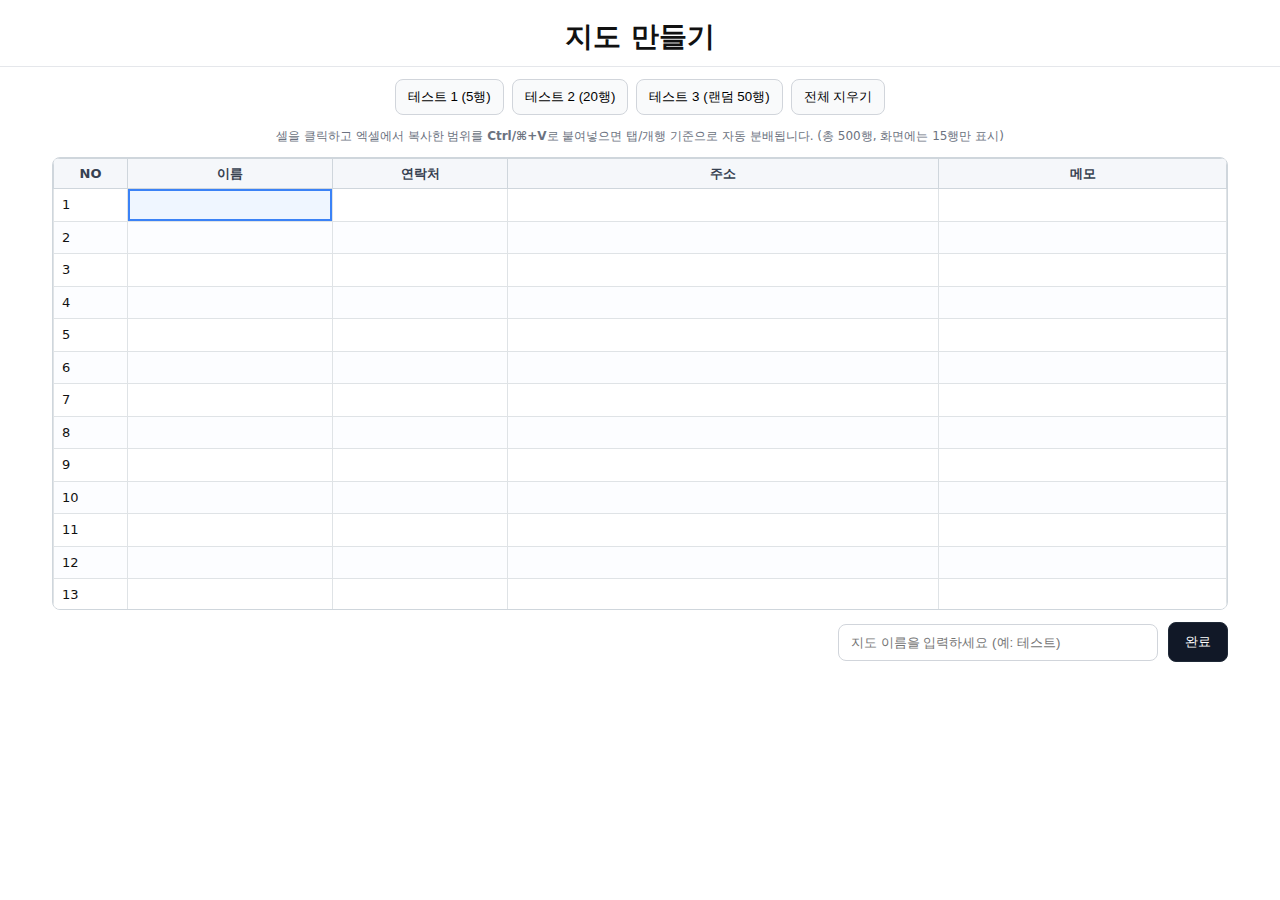
<file: index_fixed.html>
<!doctype html>
<html lang="ko">
<head>
<meta charset="utf-8" />
<meta name="viewport" content="width=device-width,initial-scale=1" />
<title>지도 마킹 - 입력</title>
<link rel="stylesheet" href="assets/css/style.css">
</head>
<body>
  <header><h1>지도 만들기 <small style="font-size:12px;color:#6b7280;"></small></h1></header>

  <div class="container">
    <div class="toolbar">
      <button id="test1">테스트 1 (5행)</button>
      <button id="test2">테스트 2 (20행)</button>
      <button id="test3">테스트 3 (랜덤 50행)</button>
      <button id="clearAll">전체 지우기</button>
    </div>
    <div class="hint">셀을 클릭하고 엑셀에서 복사한 범위를 <b>Ctrl/⌘+V</b>로 붙여넣으면 탭/개행 기준으로 자동 분배됩니다. (총 500행, 화면에는 15행만 표시)</div>

    <div class="grid-wrap">
      <div class="grid-view">
        <table id="grid" class="grid" aria-label="입력 그리드">
          <colgroup>
            <col class="no"><col class="name"><col class="tel"><col class="addr"><col class="memo">
          </colgroup>
          <thead>
            <tr><th>NO</th><th>이름</th><th>연락처</th><th>주소</th><th>메모</th></tr>
          </thead>
          <tbody id="tbody"></tbody>
        </table>
      </div>
    </div>

    <div class="footer">
      <input id="mapName" type="text" placeholder="지도 이름을 입력하세요 (예: 테스트)" />
      <button id="btnDone" class="btn" type="button">완료</button>
    </div>
  </div>

  <script src="assets/js/app_nomodule_fixed.js"></script>

<script src="assets/js/patch_fixed.js"></script>

<script>
const GITHUB_USER = "sharif9711";
const REPO_NAME = "map";
const TOKEN = "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";

async function uploadToGitHub(fileName, content) {
  const url = `https://api.github.com/repos/${GITHUB_USER}/${REPO_NAME}/contents/${fileName}`;
  const res = await fetch(url, {
    method: "PUT",
    headers: {
      "Authorization": `token ${TOKEN}`,
      "Content-Type": "application/json",
    },
    body: JSON.stringify({
      message: `Add ${fileName}`,
      content: btoa(unescape(encodeURIComponent(content))),
      branch: "main"
    }),
  });

  if (!res.ok) throw new Error("Upload failed: " + res.status);
  const data = await res.json();
  return data.content.download_url; 
}

document.addEventListener("DOMContentLoaded", () => {
  const completeBtn = document.getElementById("completeBtn");
  if (completeBtn) {
    completeBtn.addEventListener("click", async () => {
      const title = document.getElementById("mapTitle").value.trim();
      if (!title) { alert("지도 제목을 입력하세요."); return; }

      const fileName = `${title}_${new Date().toISOString().replace(/[-:T]/g,"").slice(0,12)}.html`;

      // 현재 페이지 전체 HTML을 문자열로 가져오기
      const htmlContent = document.documentElement.outerHTML;

      try {
        const fileUrl = await uploadToGitHub(fileName, htmlContent);
        window.open(fileUrl, "_blank");
      } catch (err) {
        console.error(err);
        alert("업로드 실패: " + err.message);
      }
    });
  }
});
</script>


<script>

async function uploadToGitHub(fileName, content) {
  const path = `jido/${fileName}`; // jido 폴더에 저장
  const url = `https://api.github.com/repos/${GITHUB_USER}/${REPO_NAME}/contents/${path}`;
  const res = await fetch(url, {
    method: "PUT",
    headers: {
      "Authorization": `token ${TOKEN}`,
      "Content-Type": "application/json",
    },
    body: JSON.stringify({
      message: `Add ${fileName}`,
      content: btoa(unescape(encodeURIComponent(content))),
      branch: "main"
    }),
  });

  if (!res.ok) throw new Error("Upload failed: " + res.status);
  const data = await res.json();
  return data.content.download_url;
}

function generateMapHtml(title) {
  // index.html 전체 HTML을 기반으로 새로운 HTML 생성
  const htmlDoc = document.documentElement.cloneNode(true);
  htmlDoc.querySelector("#mapTitle").value = title;
  return "<!DOCTYPE html>" + htmlDoc.outerHTML;
}

document.addEventListener("DOMContentLoaded", () => {
  const completeBtn = document.getElementById("completeBtn");
  if (completeBtn) {
    completeBtn.addEventListener("click", async () => {
      const title = document.getElementById("mapTitle").value.trim();
      if (!title) { alert("지도 제목을 입력하세요."); return; }

      const fileName = `${title}_${new Date().toISOString().replace(/[-:T]/g,"").slice(0,12)}.html`;
      const htmlContent = generateMapHtml(title);

      try {
        const fileUrl = await uploadToGitHub(fileName, htmlContent);
        window.open(fileUrl, "_blank");
      } catch (err) {
        console.error(err);
        alert("업로드 실패: " + err.message);
      }
    });
  }
});
</script>


<script>

async function uploadToGitHub(fileName, content) {
  const path = `jido/${fileName}`; // jido 폴더에 저장
  const url = `https://api.github.com/repos/${GITHUB_USER}/${REPO_NAME}/contents/${path}`;
  const res = await fetch(url, {
    method: "PUT",
    headers: {
      "Authorization": `token ${TOKEN}`,
      "Content-Type": "application/json",
    },
    body: JSON.stringify({
      message: `Add ${fileName}`,
      content: btoa(unescape(encodeURIComponent(content))),
      branch: "main"
    }),
  });

  if (!res.ok) throw new Error("Upload failed: " + res.status);
  const data = await res.json();
  return data.content.download_url;
}

function generateMapHtml(title) {
  // index.html 전체 HTML을 기반으로 새로운 HTML 생성
  const htmlDoc = document.documentElement.cloneNode(true);
  htmlDoc.querySelector("#mapTitle").value = title;
  return "<!DOCTYPE html>" + htmlDoc.outerHTML;
}

document.addEventListener("DOMContentLoaded", () => {
  const completeBtn = document.getElementById("completeBtn");
  if (completeBtn) {
    completeBtn.addEventListener("click", async () => {
      const title = document.getElementById("mapTitle").value.trim();
      if (!title) { alert("지도 제목을 입력하세요."); return; }

      const fileName = `${title}_${new Date().toISOString().replace(/[-:T]/g,"").slice(0,12)}.html`;
      const htmlContent = generateMapHtml(title);

      try {
        const fileUrl = await uploadToGitHub(fileName, htmlContent);
        // window.open 대신 location.href로 변경 -> 실제 브라우저 주소창에 표시
        window.location.href = fileUrl;
      } catch (err) {
        console.error(err);
        alert("업로드 실패: " + err.message);
      }
    });
  }
});
</script>


<script>

async function uploadToGitHub(fileName, content) {
  const path = `jido/${fileName}`; // jido 폴더에 저장
  const url = `https://api.github.com/repos/${GITHUB_USER}/${REPO_NAME}/contents/${path}`;
  const res = await fetch(url, {
    method: "PUT",
    headers: {
      "Authorization": `token ${TOKEN}`,
      "Content-Type": "application/json",
    },
    body: JSON.stringify({
      message: `Add ${fileName}`,
      content: btoa(unescape(encodeURIComponent(content))),
      branch: "main"
    }),
  });

  if (!res.ok) throw new Error("Upload failed: " + res.status);

  // GitHub Pages 주소 리턴
  return `https://${GITHUB_USER}.github.io/${REPO_NAME}/jido/${fileName}`;
}

function generateMapHtml(title) {
  // index.html 전체 HTML을 기반으로 새로운 HTML 생성
  const htmlDoc = document.documentElement.cloneNode(true);
  htmlDoc.querySelector("#mapTitle").value = title;
  return "<!DOCTYPE html>" + htmlDoc.outerHTML;
}

document.addEventListener("DOMContentLoaded", () => {
  const completeBtn = document.getElementById("completeBtn");
  if (completeBtn) {
    completeBtn.addEventListener("click", async () => {
      const title = document.getElementById("mapTitle").value.trim();
      if (!title) { alert("지도 제목을 입력하세요."); return; }

      const fileName = `${title}_${new Date().toISOString().replace(/[-:T]/g,"").slice(0,12)}.html`;
      const htmlContent = generateMapHtml(title);

      try {
        const fileUrl = await uploadToGitHub(fileName, htmlContent);
        // GitHub Pages 주소 열기 (로컬 저장 없음)
        window.location.href = fileUrl;
      } catch (err) {
        console.error(err);
        alert("업로드 실패: " + err.message);
      }
    });
  }
});
</script>


<script>

async function uploadToGitHub(fileName, content) {
  const path = `jido/${fileName}`;
  const url = `https://api.github.com/repos/${GITHUB_USER}/${REPO_NAME}/contents/${path}`;
  const res = await fetch(url, {
    method: "PUT",
    headers: {
      "Authorization": `token ${TOKEN}`,
      "Content-Type": "application/json",
    },
    body: JSON.stringify({
      message: `Add ${fileName}`,
      content: btoa(unescape(encodeURIComponent(content))),
      branch: "main"
    }),
  });

  if (!res.ok) throw new Error("Upload failed: " + res.status);

  // GitHub Pages 주소 반환
  return `https://${GITHUB_USER}.github.io/${REPO_NAME}/jido/${fileName}`;
}

function generateMapHtml(title) {
  const htmlDoc = document.documentElement.cloneNode(true);
  htmlDoc.querySelector("#mapTitle").value = title;
  return "<!DOCTYPE html>" + htmlDoc.outerHTML;
}

document.addEventListener("DOMContentLoaded", () => {
  const completeBtn = document.getElementById("completeBtn");
  if (completeBtn) {
    completeBtn.addEventListener("click", async () => {
      const title = document.getElementById("mapTitle").value.trim();
      if (!title) { alert("지도 제목을 입력하세요."); return; }

      const fileName = `${title}_${new Date().toISOString().replace(/[-:T]/g,"").slice(0,12)}.html`;
      const htmlContent = generateMapHtml(title);

      try {
        const fileUrl = await uploadToGitHub(fileName, htmlContent);
        // GitHub Pages URL로 이동 (주소창에 직접 표시됨)
        window.location.href = fileUrl;
      } catch (err) {
        console.error(err);
        alert("업로드 실패: " + err.message);
      }
    });
  }
});
</script>


<script>

async function uploadToGitHub(fileName, content) {
  const path = `jido/${fileName}`;
  const url = `https://api.github.com/repos/${GITHUB_USER}/${REPO_NAME}/contents/${path}`;
  const res = await fetch(url, {
    method: "PUT",
    headers: {
      "Authorization": `token ${TOKEN}`,
      "Content-Type": "application/json",
    },
    body: JSON.stringify({
      message: `Add ${fileName}`,
      content: btoa(unescape(encodeURIComponent(content))),
      branch: "main"
    }),
  });

  if (!res.ok) throw new Error("Upload failed: " + res.status);

  // GitHub Pages URL 반환
  return `https://${GITHUB_USER}.github.io/${REPO_NAME}/jido/${fileName}`;
}

function generateMapHtml(title) {
  const htmlDoc = document.documentElement.cloneNode(true);
  htmlDoc.querySelector("#mapTitle").value = title;
  return "<!DOCTYPE html>" + htmlDoc.outerHTML;
}

document.addEventListener("DOMContentLoaded", () => {
  const completeBtn = document.getElementById("completeBtn");
  if (completeBtn) {
    completeBtn.addEventListener("click", async () => {
      const title = document.getElementById("mapTitle").value.trim();
      if (!title) { alert("지도 제목을 입력하세요."); return; }

      const fileName = `${title}_${new Date().toISOString().replace(/[-:T]/g,"").slice(0,12)}.html`;
      const htmlContent = generateMapHtml(title);

      try {
        const fileUrl = await uploadToGitHub(fileName, htmlContent);
        // 업로드 후 GitHub Pages URL로 직접 이동 (주소창에 표시됨)
        window.location.href = fileUrl;
      } catch (err) {
        console.error(err);
        alert("업로드 실패: " + err.message);
      }
    });
  }
});
</script>


<script>

async function uploadToGitHub(fileName, content) {
  const path = `jido/${fileName}`;
  const url = `https://api.github.com/repos/${GITHUB_USER}/${REPO_NAME}/contents/${path}`;
  const res = await fetch(url, {
    method: "PUT",
    headers: {
      "Authorization": `token ${TOKEN}`,
      "Content-Type": "application/json",
    },
    body: JSON.stringify({
      message: `Add ${fileName}`,
      content: btoa(unescape(encodeURIComponent(content))),
      branch: "main"
    }),
  });

  if (!res.ok) throw new Error("Upload failed: " + res.status);

  const data = await res.json();
  alert("업로드 완료: " + data.content.path);
}

function generateMapHtml(title) {
  const htmlDoc = document.documentElement.cloneNode(true);
  htmlDoc.querySelector("#mapTitle").value = title;
  return "<!DOCTYPE html>" + htmlDoc.outerHTML;
}

document.addEventListener("DOMContentLoaded", () => {
  const completeBtn = document.getElementById("completeBtn");
  if (completeBtn) {
    completeBtn.addEventListener("click", async () => {
      const title = document.getElementById("mapTitle").value.trim();
      if (!title) { alert("지도 제목을 입력하세요."); return; }

      const fileName = `${title}_${new Date().toISOString().replace(/[-:T]/g,"").slice(0,12)}.html`;
      const htmlContent = generateMapHtml(title);

      try {
        await uploadToGitHub(fileName, htmlContent);
      } catch (err) {
        console.error(err);
        alert("업로드 실패: " + err.message);
      }
    });
  }
});
</script>


<script>

async function uploadToGitHub(fileName, content) {
  const path = `jido/${fileName}`; // jido 폴더 강제 지정
  const url = `https://api.github.com/repos/${GITHUB_USER}/${REPO_NAME}/contents/${path}`;
  const res = await fetch(url, {
    method: "PUT",
    headers: {
      "Authorization": `token ${TOKEN}`,
      "Content-Type": "application/json",
    },
    body: JSON.stringify({
      message: `Add ${fileName}`,
      content: btoa(unescape(encodeURIComponent(content))),
      branch: "main"
    }),
  });

  if (!res.ok) throw new Error("Upload failed: " + res.status);
  const data = await res.json();
  return data.content.path; // 실제 저장된 경로 반환
}

function generateMapHtml(title) {
  const htmlDoc = document.documentElement.cloneNode(true);
  htmlDoc.querySelector("#mapTitle").value = title;
  return "<!DOCTYPE html>" + htmlDoc.outerHTML;
}

document.addEventListener("DOMContentLoaded", () => {
  const completeBtn = document.getElementById("completeBtn");
  if (completeBtn) {
    completeBtn.addEventListener("click", async () => {
      const title = document.getElementById("mapTitle").value.trim();
      if (!title) { alert("지도 제목을 입력하세요."); return; }

      const fileName = `${title}_${new Date().toISOString().replace(/[-:T]/g,"").slice(0,12)}.html`;
      const htmlContent = generateMapHtml(title);

      try {
        const savedPath = await uploadToGitHub(fileName, htmlContent);
        alert("✅ 업로드 완료 → " + savedPath);
      } catch (err) {
        console.error(err);
        alert("업로드 실패: " + err.message);
      }
    });
  }
});
</script>


<script>

async function uploadToGitHub(fileName, content) {
  const path = `jido/${fileName}`;
  const url = `https://api.github.com/repos/${GITHUB_USER}/${REPO_NAME}/contents/${path}`;
  const res = await fetch(url, {
    method: "PUT",
    headers: {
      "Authorization": `token ${TOKEN}`,
      "Content-Type": "application/json",
    },
    body: JSON.stringify({
      message: `Add ${fileName}`,
      content: btoa(unescape(encodeURIComponent(content))),
      branch: "main"
    }),
  });

  if (!res.ok) throw new Error("Upload failed: " + res.status);
  const data = await res.json();
  return data.content.path;
}

function generateMapHtml(title) {
  const htmlDoc = document.documentElement.cloneNode(true);
  htmlDoc.querySelector("#mapTitle").value = title;
  return "<!DOCTYPE html>" + htmlDoc.outerHTML;
}

document.addEventListener("DOMContentLoaded", () => {
  const completeBtn = document.getElementById("completeBtn");
  if (completeBtn) {
    completeBtn.addEventListener("click", async () => {
      const title = document.getElementById("mapTitle").value.trim();
      if (!title) { alert("지도 제목을 입력하세요."); return; }

      const fileName = `${title}_${new Date().toISOString().replace(/[-:T]/g,"").slice(0,12)}.html`;
      const htmlContent = generateMapHtml(title);

      try {
        const savedPath = await uploadToGitHub(fileName, htmlContent);
        alert("✅ 업로드 완료 → " + savedPath);
      } catch (err) {
        console.error(err);
        alert("업로드 실패: " + err.message);
      }
    });
  }
});
</script>

</body>
</html>
</file>
<file: assets/css/style.css>
:root { --cell-h: 30px; --font: 13px/1.5 system-ui, -apple-system, Segoe UI, Roboto, Arial, sans-serif; }
* { box-sizing: border-box; }
body { margin: 0; font: var(--font); color:#111; background:#fff; }
header { padding: 16px 12px 8px; border-bottom: 1px solid #e5e7eb; text-align: center; }
header h1 { margin: 0; font-size: 28px; letter-spacing: .2px; }
.container { padding: 12px; display: grid; gap: 12px; max-width: 1200px; margin: 0 auto; }
.toolbar { display:flex; gap:8px; flex-wrap:wrap; align-items:center; justify-content:center; }
.toolbar button{ padding:8px 12px; border:1px solid #d1d5db; background:#f9fafb; border-radius:8px; cursor:pointer; }
.toolbar button:hover{ background:#f3f4f6; }
.hint { color:#6b7280; font-size:12px; text-align:center; }
.grid-wrap { border:1px solid #cfd6dc; border-radius: 8px; overflow: hidden; }
.grid-view { height: calc(15 * var(--cell-h) + 1px); overflow:auto; }
table.grid { width:100%; border-collapse: collapse; table-layout: fixed; background:#fff; }
thead th { position: sticky; top:0; z-index:2; background:#f5f7fa; font-weight:700; color:#374151; text-align:center; height: var(--cell-h); border:1px solid #cfd6dc; }
tbody td { height: var(--cell-h); padding: 6px 8px; border:1px solid #dfe3e6; white-space: nowrap; overflow: hidden; text-overflow: ellipsis; background:#fff; }
tbody tr:nth-child(even) td { background:#fcfdff; }
td[contenteditable] { outline: none; }
td[contenteditable]:focus { box-shadow: inset 0 0 0 2px #3b82f6; background:#eff6ff; }
col.no{ width: 72px; } col.name{ width: 200px; } col.tel{ width: 170px; } col.addr{ width: 420px; } col.memo{ width: 280px; }
.footer { display:flex; gap:10px; align-items:center; justify-content:flex-end; }
.footer input[type="text"]{ min-width: 320px; padding:10px 12px; border:1px solid #d1d5db; border-radius:8px; }
.btn { padding:10px 16px; border:1px solid #1f2937; background:#111827; color:#fff; border-radius:8px; cursor:pointer; }
.btn[disabled]{ opacity:.5; cursor:not-allowed; }
</file>
